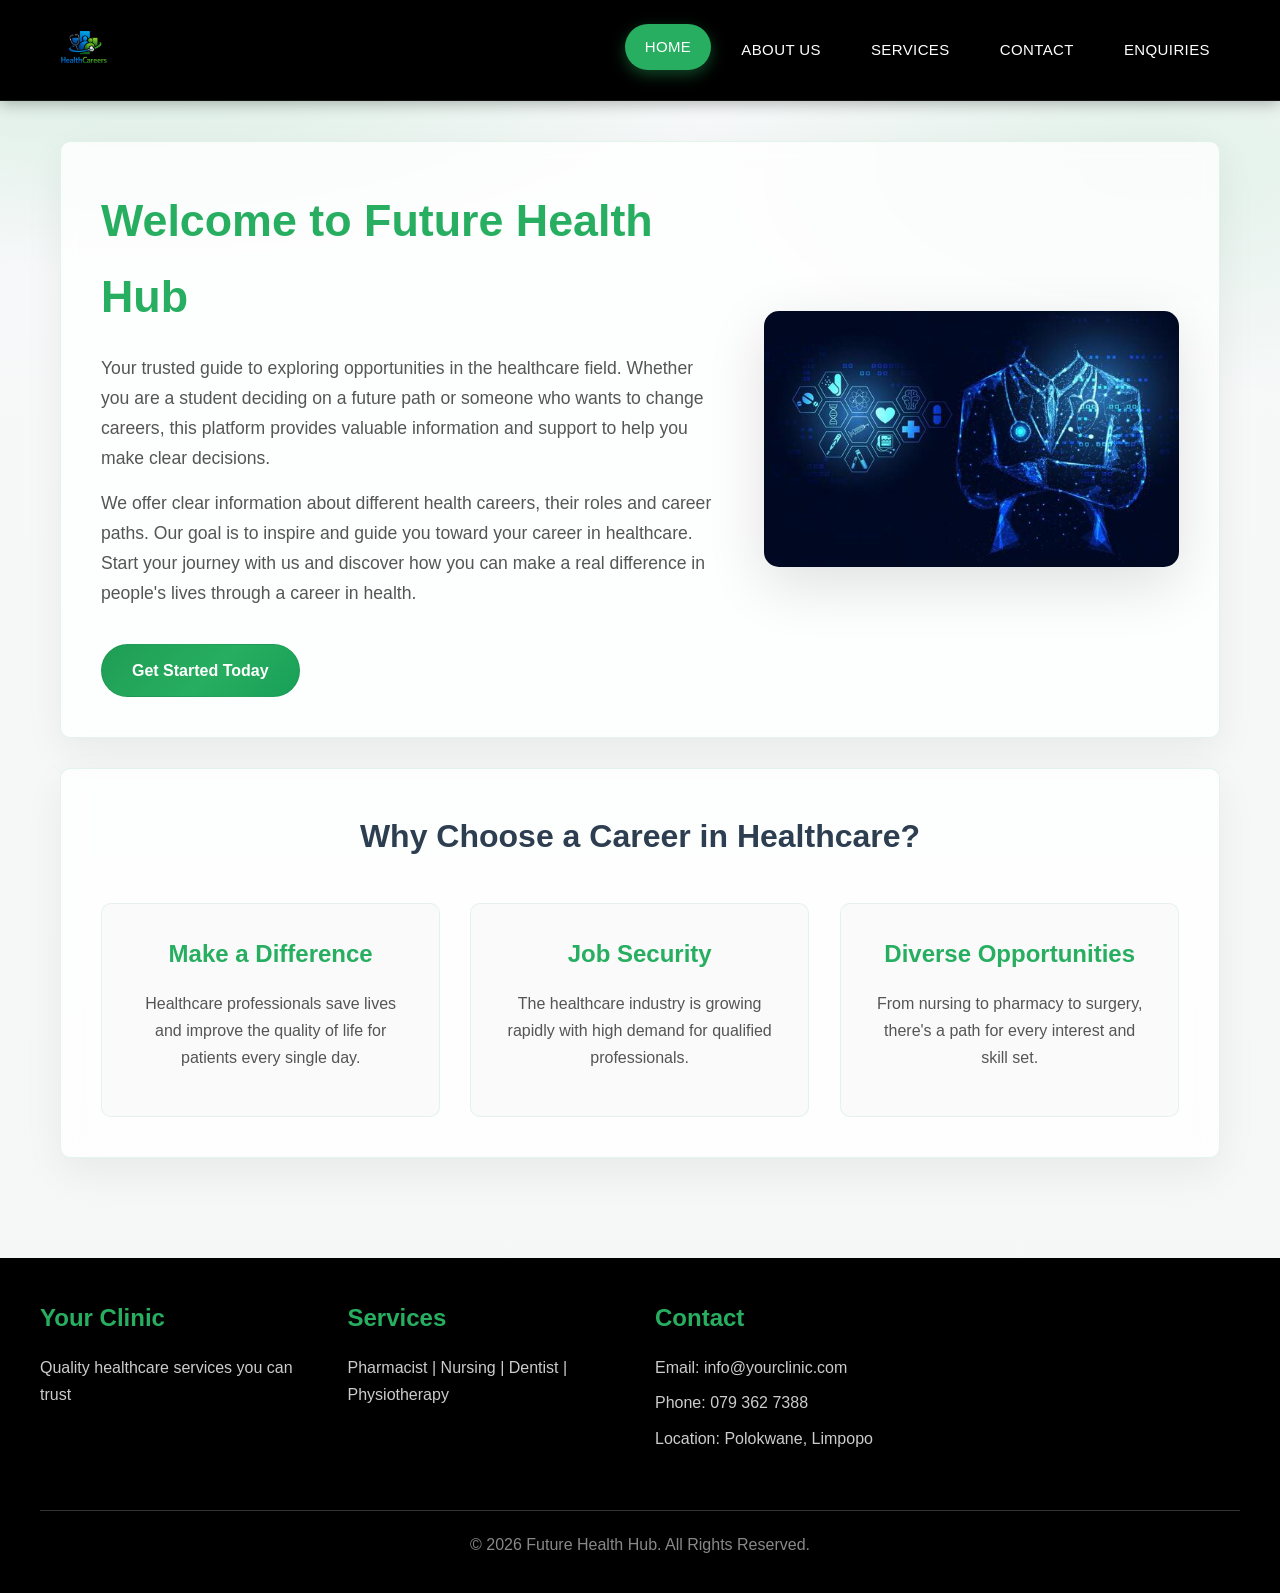
<file: index.html>
<!DOCTYPE html>
<html lang="en">

<head>
    <meta charset="UTF-8">
    <meta name="viewport" content="width=device-width, initial-scale=1.0, viewport-fit=cover">
    <meta name="description"
        content="Future Health Hub - Your trusted guide to healthcare careers in South Africa. Explore nursing, pharmacy, surgery, dentistry and physiotherapy career paths.">
    <meta name="keywords"
        content="healthcare careers, nursing, pharmacy, surgery, dentist, physiotherapy, career guidance, South Africa">
    <meta name="author" content="Future Health Hub">
    <title>Future Health Hub | Home - Your Gateway to Healthcare Careers</title>
    <link rel="stylesheet" href="./css/style.css">
</head>

<body>
    <header>
        <div class="logo-wrap">
            <img src="assets/images/logo health website.png" alt="Future Health Hub Logo">
        </div>
        <nav>
            <a href="index.html" class="active">HOME</a>
            <a href="pages/about.html">ABOUT US</a>
            <a href="pages/services.html">SERVICES</a>
            <a href="pages/contact.html">CONTACT</a>
            <a href="pages/enquiries.html">ENQUIRIES</a>
        </nav>
    </header>

    <main>
        <section class="hero">
            <div class="hero-text">
                <h1>Welcome to Future Health Hub</h1>
                <p>Your trusted guide to exploring opportunities in the healthcare field. Whether you are a student
                    deciding on a future path or someone who wants to change careers, this platform provides valuable
                    information and support to help you make clear decisions.</p>
                <p>We offer clear information about different health careers, their roles and career paths. Our goal is
                    to inspire and guide you toward your career in healthcare. Start your journey with us and discover
                    how you can make a real difference in people's lives through a career in health.</p>
                <a href="pages/enquiries.html" class="cta-button">Get Started Today</a>
            </div>
            <div class="hero-img">
                <img src="assets/images/COVER IMAGE HEALTHCARE.jpg" alt="Healthcare professionals working together">
            </div>
        </section>

        <section class="highlights">
            <h2>Why Choose a Career in Healthcare?</h2>
            <div class="highlights-grid">
                <div class="highlight-card">
                    <h3>Make a Difference</h3>
                    <p>Healthcare professionals save lives and improve the quality of life for patients every single
                        day.</p>
                </div>
                <div class="highlight-card">
                    <h3>Job Security</h3>
                    <p>The healthcare industry is growing rapidly with high demand for qualified professionals.</p>
                </div>
                <div class="highlight-card">
                    <h3>Diverse Opportunities</h3>
                    <p>From nursing to pharmacy to surgery, there's a path for every interest and skill set.</p>
                </div>
            </div>
        </section>
    </main>

    <footer>
        <div class="footer-content">
            <div class="footer-section">
                <h3>Your Clinic</h3>
                <p>Quality healthcare services you can trust</p>
            </div>
            <div class="footer-section">
                <h3>Services</h3>
                <p>Pharmacist | Nursing | Dentist | Physiotherapy</p>
            </div>
            <div class="footer-section">
                <h3>Contact</h3>
                <p>Email: info@yourclinic.com</p>
                <p>Phone: 079 362 7388</p>
                <p>Location: Polokwane, Limpopo</p>
            </div>
            <div class="footer-bottom">
                <p>&copy; 2026 Future Health Hub. All Rights Reserved.</p>
            </div>
        </div>
    </footer>
</body>

</html>
</file>
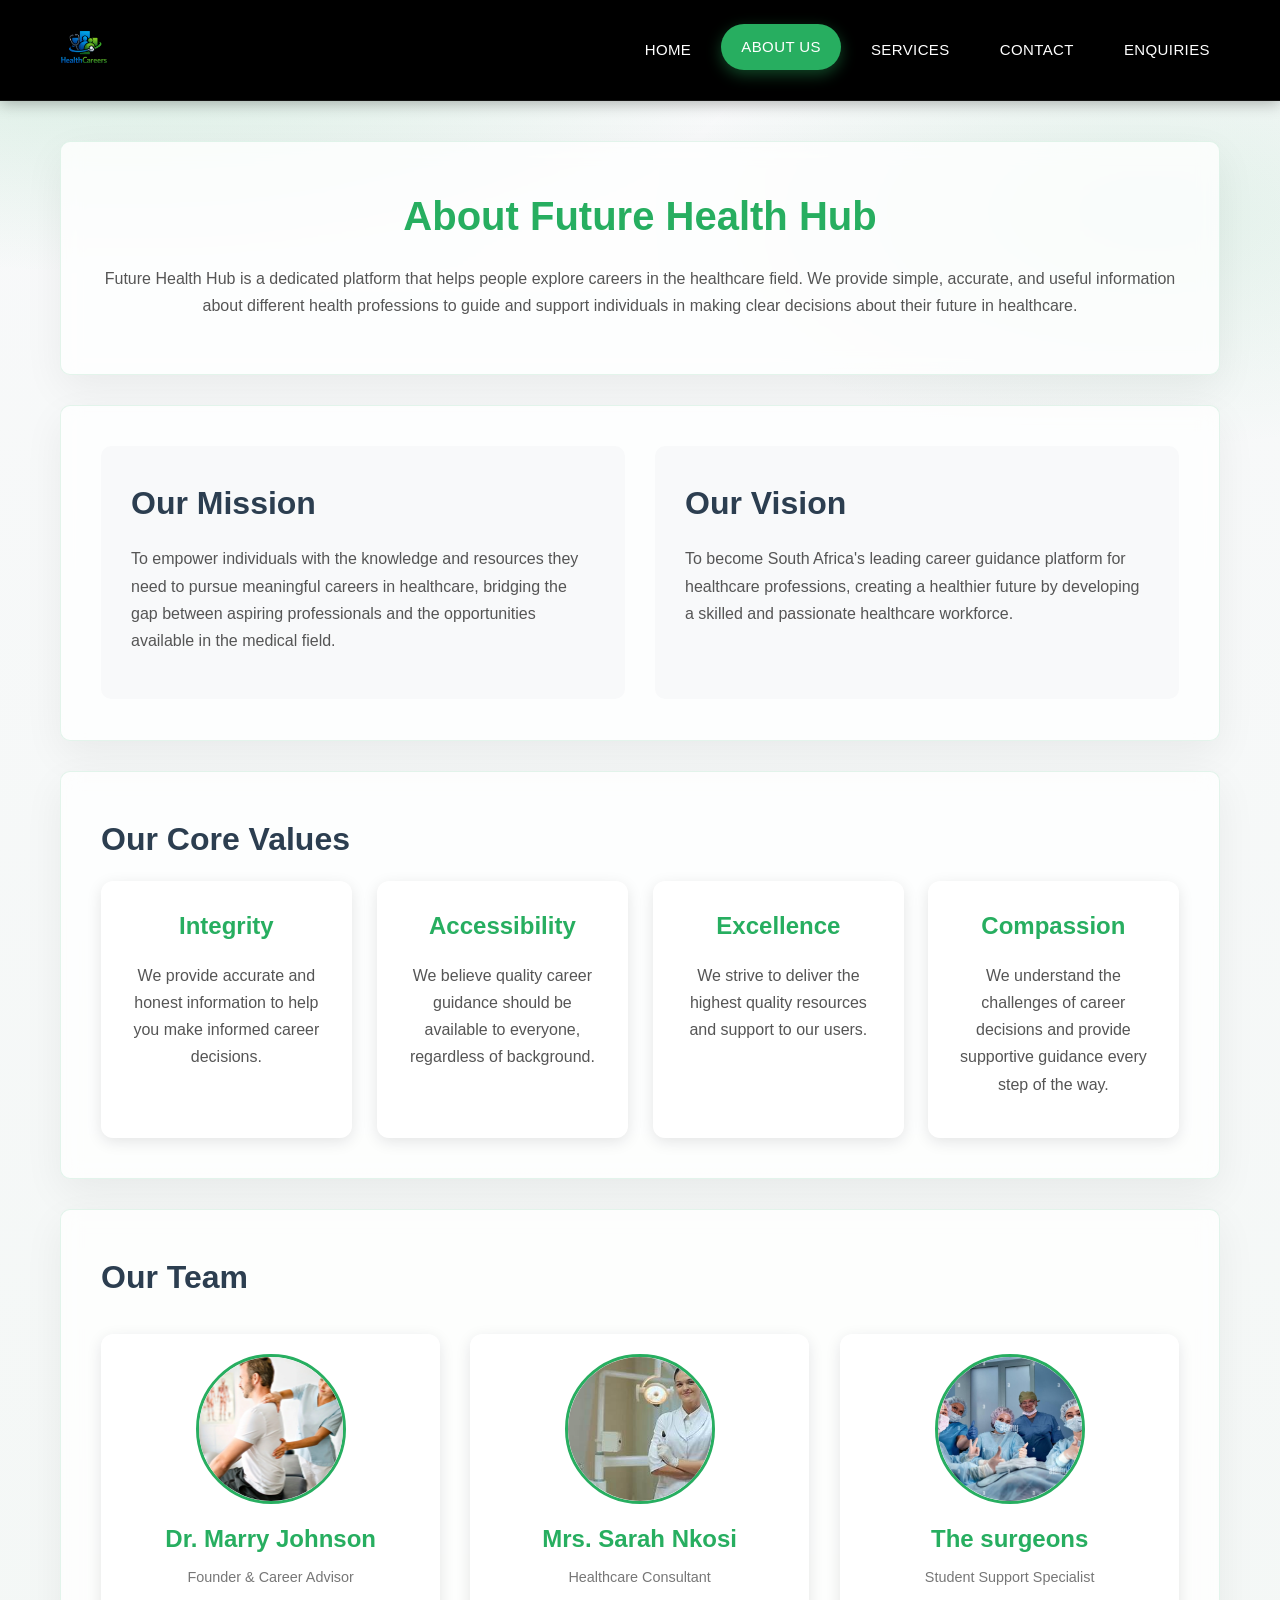
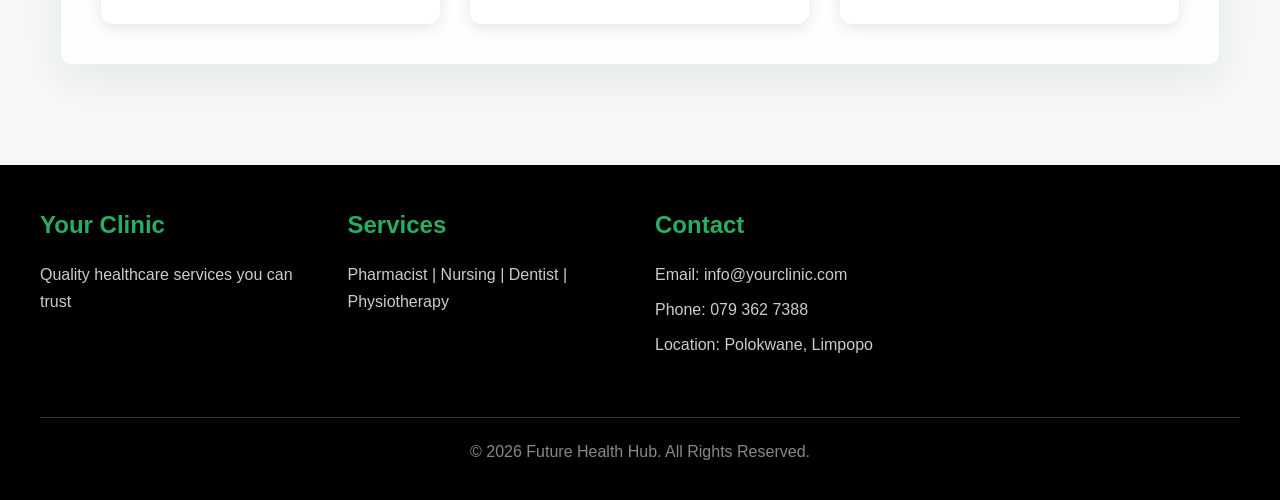
<file: pages/about.html>
<!DOCTYPE html>
<html lang="en">

<head>
    <meta charset="UTF-8">
    <meta name="viewport" content="width=device-width, initial-scale=1.0, viewport-fit=cover">
    <meta name="description"
        content="Learn about Future Health Hub - Our mission to guide South Africans toward rewarding healthcare careers">
    <meta name="keywords" content="about us, healthcare careers, mission, vision, South Africa">
    <meta name="author" content="Future Health Hub">
    <title>Future Health Hub | About Us - Our Mission & Vision</title>
    <link rel="stylesheet" href="../css/style.css">
</head>

<body>
    <header>
        <div class="logo-wrap">
            <img src="../assets/images/logo health website.png" alt="Future Health Hub Logo">
        </div>
        <nav>
            <a href="../index.html">HOME</a>
            <a href="about.html" class="active">ABOUT US</a>
            <a href="services.html">SERVICES</a>
            <a href="contact.html">CONTACT</a>
            <a href="enquiries.html">ENQUIRIES</a>
        </nav>
    </header>

    <main>
        <section class="about-hero">
            <h1>About Future Health Hub</h1>
            <p>Future Health Hub is a dedicated platform that helps people explore careers in the healthcare field. We
                provide simple, accurate, and useful information about different health professions to guide and support
                individuals in making clear decisions about their future in healthcare.</p>
        </section>

        <section class="mission-vision">
            <div class="mission">
                <h2>Our Mission</h2>
                <p>To empower individuals with the knowledge and resources they need to pursue meaningful careers in
                    healthcare, bridging the gap between aspiring professionals and the opportunities available in the
                    medical field.</p>
            </div>
            <div class="vision">
                <h2>Our Vision</h2>
                <p>To become South Africa's leading career guidance platform for healthcare professions, creating a
                    healthier future by developing a skilled and passionate healthcare workforce.</p>
            </div>
        </section>

        <section class="values">
            <h2>Our Core Values</h2>
            <div class="values-grid">
                <div class="value-card">
                    <h3>Integrity</h3>
                    <p>We provide accurate and honest information to help you make informed career decisions.</p>
                </div>
                <div class="value-card">
                    <h3>Accessibility</h3>
                    <p>We believe quality career guidance should be available to everyone, regardless of background.</p>
                </div>
                <div class="value-card">
                    <h3>Excellence</h3>
                    <p>We strive to deliver the highest quality resources and support to our users.</p>
                </div>
                <div class="value-card">
                    <h3>Compassion</h3>
                    <p>We understand the challenges of career decisions and provide supportive guidance every step of
                        the way.</p>
                </div>
            </div>
        </section>

        <section>
            <h2>Our Team</h2>
            <div class="team-grid">
                <div class="team-card">
                    <img src="../assets/images/physiotheraphy picture.jpeg" alt="Dr. Marry Johnson"
                        onerror="this.src='https://via.placeholder.com/150x150?text=Team+Member'">
                    <h3>Dr. Marry Johnson</h3>
                    <p>Founder & Career Advisor</p>
                </div>
                <div class="team-card">
                    <img src="../assets/images/Dentist.jpg" alt="Mr. Sarah Nkosi"
                        onerror="this.src='https://via.placeholder.com/150x150?text=Team+Member'">
                    <h3>Mrs. Sarah Nkosi</h3>
                    <p>Healthcare Consultant</p>
                </div>
                <div class="team-card">
                    <img src="../assets/images/Surgeon pictures.jpeg" alt="The surgeons"
                        onerror="this.src='https://via.placeholder.com/150x150?text=Team+Member'">
                    <h3>The surgeons</h3>
                    <p>Student Support Specialist</p>
                </div>
            </div>
        </section>


    </main>

    <footer>
        <div class="footer-content">
            <div class="footer-section">
                <h3>Your Clinic</h3>
                <p>Quality healthcare services you can trust</p>
            </div>
            <div class="footer-section">
                <h3>Services</h3>
                <p>Pharmacist | Nursing | Dentist | Physiotherapy</p>
            </div>
            <div class="footer-section">
                <h3>Contact</h3>
                <p>Email: info@yourclinic.com</p>
                <p>Phone: 079 362 7388</p>
                <p>Location: Polokwane, Limpopo</p>
            </div>
            <div class="footer-bottom">
                <p>&copy; 2026 Future Health Hub. All Rights Reserved.</p>
            </div>
        </div>
    </footer>
    <script src="../js/script.js"></script>
</body>

</html>
</file>
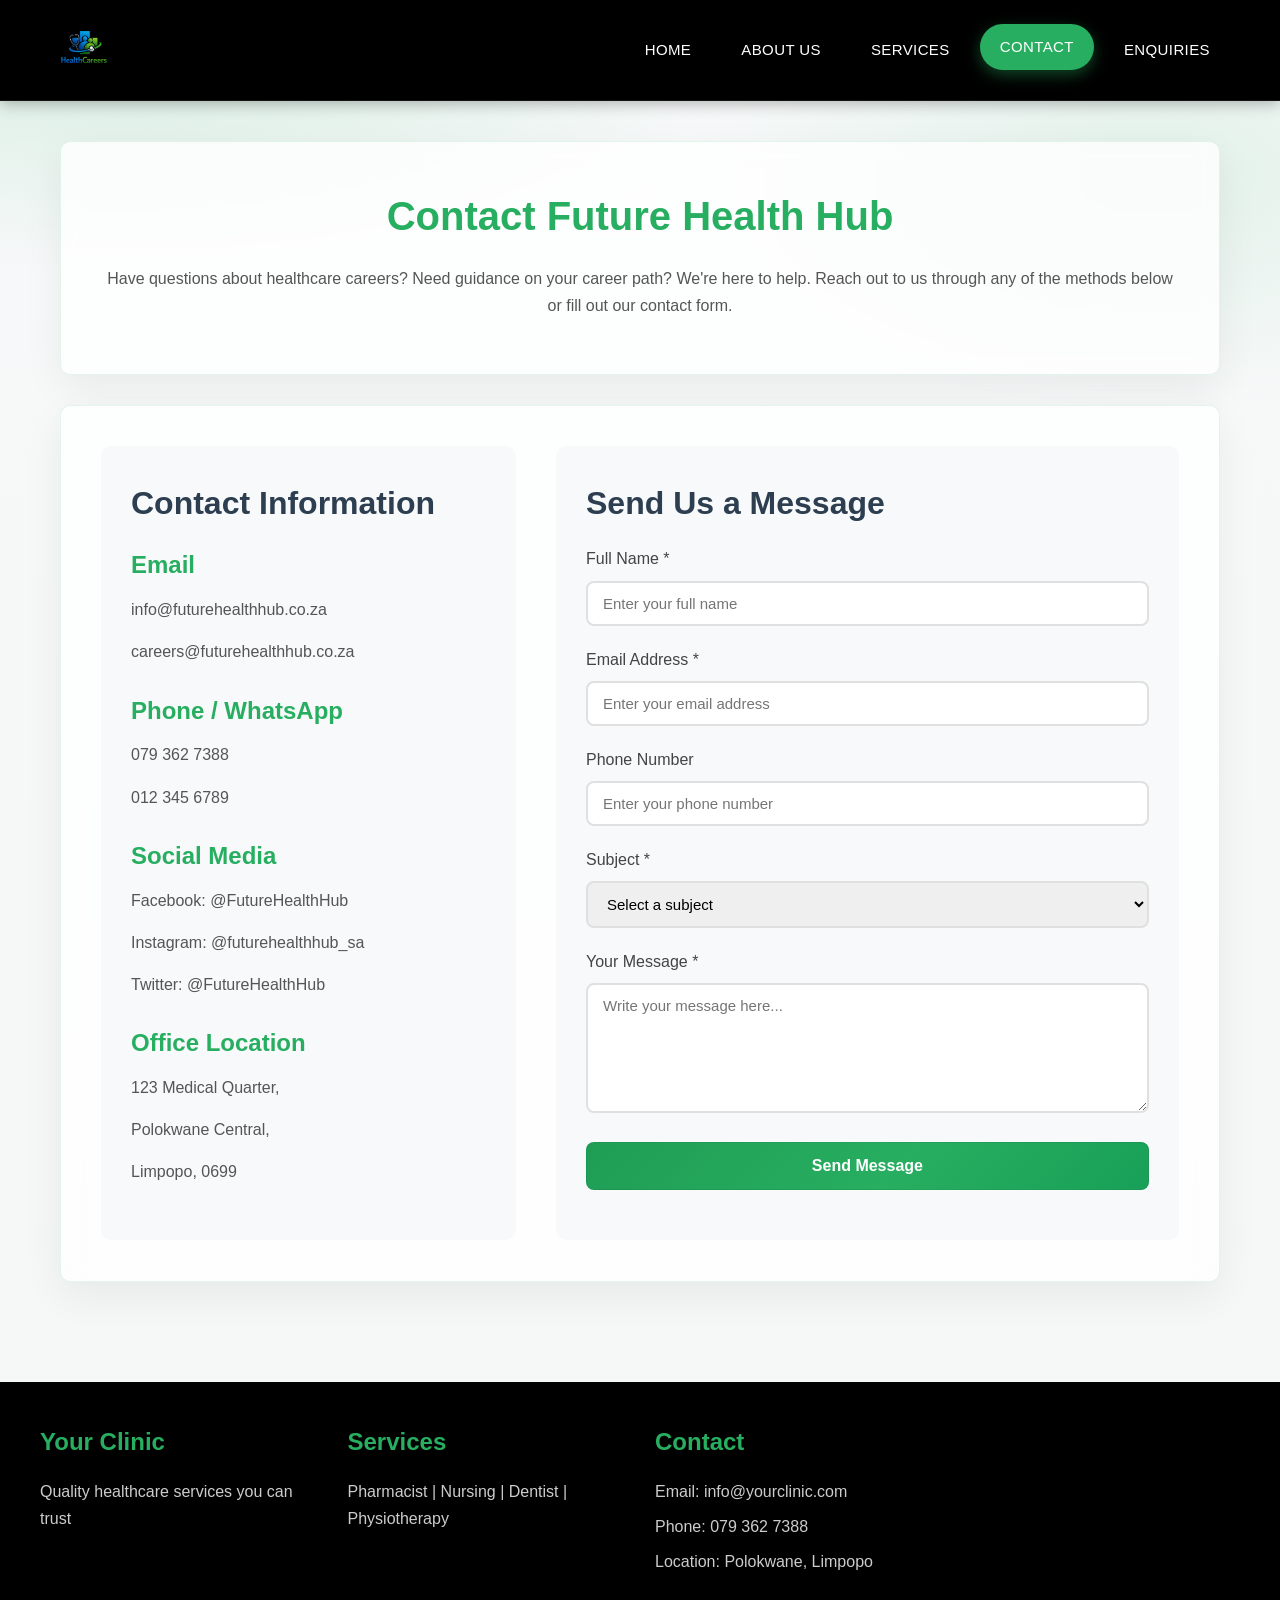
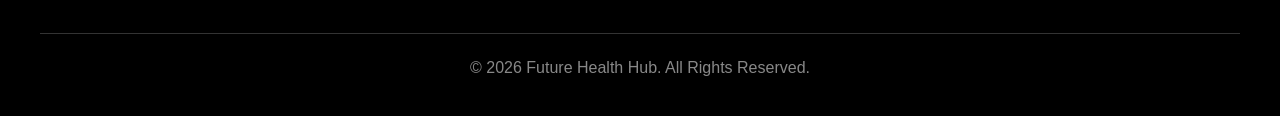
<file: pages/contact.html>
<!DOCTYPE html>
<html lang="en">

<head>
    <meta charset="UTF-8">
    <meta name="viewport" content="width=device-width, initial-scale=1.0, viewport-fit=cover">
    <meta name="description"
        content="Contact Future Health Hub - Get in touch with our career advisors for healthcare career guidance and support">
    <meta name="keywords" content="healthcare careers, contact, career guidance, South Africa, medical careers">
    <meta name="author" content="Future Health Hub">
    <title>Future Health Hub | Contact Us - Get in Touch</title>
    <link rel="stylesheet" href="../css/style.css">
</head>

<body>
    <header>
        <div class="logo-wrap">
            <img src="../assets/images/logo health website.png" alt="Future Health Hub Logo">
        </div>
        <nav>
            <a href="../index.html">HOME</a>
            <a href="about.html">ABOUT US</a>
            <a href="services.html">SERVICES</a>
            <a href="contact.html" class="active">CONTACT</a>
            <a href="enquiries.html">ENQUIRIES</a>
        </nav>
    </header>

    <main>
        <section class="contact-intro">
            <h1>Contact Future Health Hub</h1>
            <p>Have questions about healthcare careers? Need guidance on your career path? We're here to help. Reach out
                to us through any of the methods below or fill out our contact form.</p>
        </section>

        <section class="contact-info-section">
            <div class="contact-details">
                <h2>Contact Information</h2>
                <div class="contact-method">
                    <h3>Email</h3>
                    <p>info@futurehealthhub.co.za</p>
                    <p>careers@futurehealthhub.co.za</p>
                </div>
                <div class="contact-method">
                    <h3>Phone / WhatsApp</h3>
                    <p>079 362 7388</p>
                    <p>012 345 6789</p>
                </div>
                <div class="contact-method">
                    <h3>Social Media</h3>
                    <p>Facebook: @FutureHealthHub</p>
                    <p>Instagram: @futurehealthhub_sa</p>
                    <p>Twitter: @FutureHealthHub</p>
                </div>
                <div class="contact-method">
                    <h3>Office Location</h3>
                    <p>123 Medical Quarter,</p>
                    <p>Polokwane Central,</p>
                    <p>Limpopo, 0699</p>
                </div>
            </div>

            <div class="contact-form-container">
                <h2>Send Us a Message</h2>
                <form action="#" method="post" id="contactForm">
                    <div class="form-group">
                        <label for="fullname">Full Name *</label>
                        <input type="text" id="fullname" name="fullname" placeholder="Enter your full name" required>
                    </div>

                    <div class="form-group">
                        <label for="email">Email Address *</label>
                        <input type="email" id="email" name="email" placeholder="Enter your email address" required>
                    </div>

                    <div class="form-group">
                        <label for="phone">Phone Number</label>
                        <input type="tel" id="phone" name="phone" placeholder="Enter your phone number">
                    </div>

                    <div class="form-group">
                        <label for="subject">Subject *</label>
                        <select id="subject" name="subject" required>
                            <option value="">Select a subject</option>
                            <option value="career-guidance">Career Guidance</option>
                            <option value="course-information">Course Information</option>
                            <option value="partnership">Partnership Opportunity</option>
                            <option value="feedback">Feedback</option>
                            <option value="other">Other</option>
                        </select>
                    </div>

                    <div class="form-group">
                        <label for="message">Your Message *</label>
                        <textarea id="message" name="message" rows="6" placeholder="Write your message here..."
                            required></textarea>
                    </div>

                    <div class="form-group">
                        <button type="submit" class="submit-btn">Send Message</button>
                    </div>
                </form>
            </div>
        </section>
    </main>

    <footer>
        <div class="footer-content">
            <div class="footer-section">
                <h3>Your Clinic</h3>
                <p>Quality healthcare services you can trust</p>
            </div>
            <div class="footer-section">
                <h3>Services</h3>
                <p>Pharmacist | Nursing | Dentist | Physiotherapy</p>
            </div>
            <div class="footer-section">
                <h3>Contact</h3>
                <p>Email: info@yourclinic.com</p>
                <p>Phone: 079 362 7388</p>
                <p>Location: Polokwane, Limpopo</p>
            </div>
            <div class="footer-bottom">
                <p>&copy; 2026 Future Health Hub. All Rights Reserved.</p>
            </div>
        </div>
    </footer>
    <script src="../js/script.js"></script>
</body>

</html>
</file>
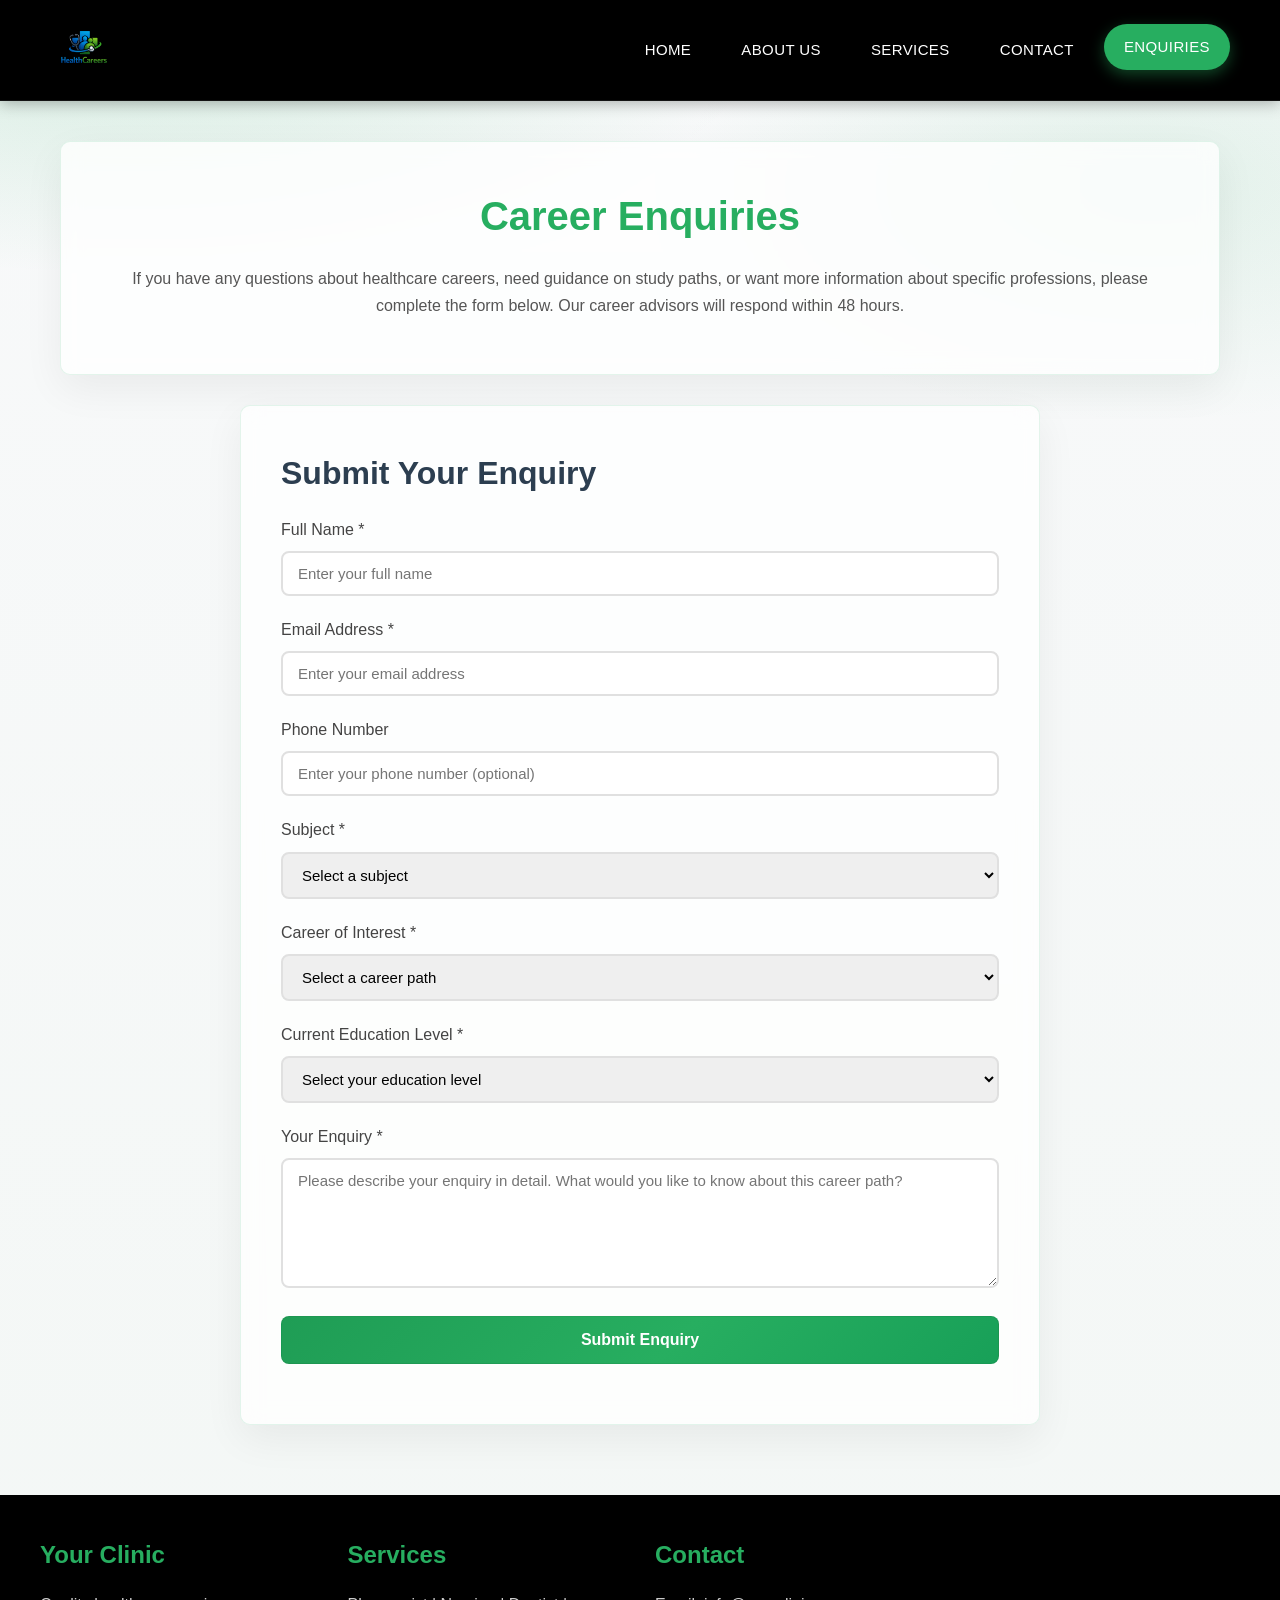
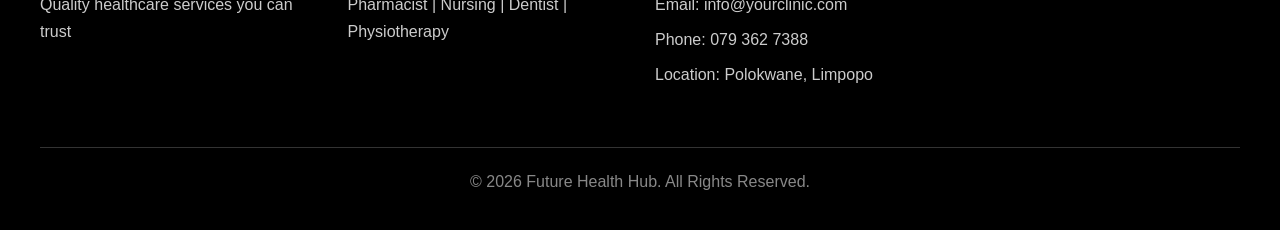
<file: pages/enquiries.html>
<!DOCTYPE html>
<html lang="en">

<head>
    <meta charset="UTF-8">
    <meta name="viewport" content="width=device-width, initial-scale=1.0, viewport-fit=cover">
    <meta name="description"
        content="Submit your career enquiry to Future Health Hub - Get personalized guidance for your healthcare career journey">
    <meta name="keywords" content="career enquiry, healthcare careers, study advice, nursing, pharmacy, surgery">
    <meta name="author" content="Future Health Hub">
    <title>Future Health Hub | Enquiries - Get More Information</title>
    <link rel="stylesheet" href="../css/style.css">
</head>

<body>
    <header>
        <div class="logo-wrap">
            <img src="../assets/images/logo health website.png" alt="Future Health Hub Logo">
        </div>
        <nav>
            <a href="../index.html">HOME</a>
            <a href="about.html">ABOUT US</a>
            <a href="services.html">SERVICES</a>
            <a href="contact.html">CONTACT</a>
            <a href="enquiries.html" class="active">ENQUIRIES</a>
        </nav>
    </header>

    <main>
        <section class="enquiries-intro">
            <h1>Career Enquiries</h1>
            <p>If you have any questions about healthcare careers, need guidance on study paths, or want more
                information about specific professions, please complete the form below. Our career advisors will respond
                within 48 hours.</p>
        </section>

        <section class="enquiries-form-section">
            <h2>Submit Your Enquiry</h2>
            <form action="#" method="post" id="enquiryForm">
                <div class="form-group">
                    <label for="fullname">Full Name *</label>
                    <input type="text" id="fullname" name="fullname" placeholder="Enter your full name" required>
                </div>

                <div class="form-group">
                    <label for="email">Email Address *</label>
                    <input type="email" id="email" name="email" placeholder="Enter your email address" required>
                </div>

                <div class="form-group">
                    <label for="phone">Phone Number</label>
                    <input type="tel" id="phone" name="phone" placeholder="Enter your phone number (optional)">
                </div>

                <div class="form-group">
                    <label for="subject">Subject *</label>
                    <select id="subject" name="subject" required>
                        <option value="">Select a subject</option>
                        <option value="career-guidance">Career Guidance</option>
                        <option value="course-information">Course Information</option>
                        <option value="study-path">Study Path Advice</option>
                        <option value="scholarship">Scholarship Information</option>
                        <option value="other">Other</option>
                    </select>
                </div>

                <div class="form-group">
                    <label for="career-interest">Career of Interest *</label>
                    <select id="career-interest" name="career-interest" required>
                        <option value="">Select a career path</option>
                        <option value="nursing">Nursing</option>
                        <option value="pharmacy">Pharmacy</option>
                        <option value="surgery">Surgery / Medicine</option>
                        <option value="dentistry">Dentistry</option>
                        <option value="physiotherapy">Physiotherapy</option>
                        <option value="other">Other Healthcare Career</option>
                    </select>
                </div>

                <div class="form-group">
                    <label for="education-level">Current Education Level *</label>
                    <select id="education-level" name="education-level" required>
                        <option value="">Select your education level</option>
                        <option value="grade10-11">Grade 10-11</option>
                        <option value="grade12">Grade 12 / Matric</option>
                        <option value="certificate">Certificate / Diploma</option>
                        <option value="degree">Bachelor's Degree</option>
                        <option value="postgraduate">Postgraduate</option>
                    </select>
                </div>

                <div class="form-group">
                    <label for="message">Your Enquiry *</label>
                    <textarea id="message" name="message" rows="6"
                        placeholder="Please describe your enquiry in detail. What would you like to know about this career path?"
                        required></textarea>
                </div>

                <div class="form-group">
                    <button type="submit" class="submit-btn">Submit Enquiry</button>
                </div>


            </form>
        </section>
    </main>

    <footer>
        <div class="footer-content">
            <div class="footer-section">
                <h3>Your Clinic</h3>
                <p>Quality healthcare services you can trust</p>
            </div>
            <div class="footer-section">
                <h3>Services</h3>
                <p>Pharmacist | Nursing | Dentist | Physiotherapy</p>
            </div>
            <div class="footer-section">
                <h3>Contact</h3>
                <p>Email: info@yourclinic.com</p>
                <p>Phone: 079 362 7388</p>
                <p>Location: Polokwane, Limpopo</p>
            </div>
            <div class="footer-bottom">
                <p>&copy; 2026 Future Health Hub. All Rights Reserved.</p>
            </div>
        </div>
    </footer>
    <script src="../js/script.js"></script>
</body>

</html>
</file>
<file: css/style.css>
* {
    margin: 0;
    padding: 0;
    box-sizing: border-box;
}

body {
    font-family: 'Segoe UI', Tahoma, Geneva, Verdana, sans-serif;
    line-height: 1.7;
    color: #333;
    background-color: #f8f9fa;
}

h1,
h2,
h3 {
    font-weight: 600;
    margin-bottom: 15px;
    color: #2c3e50;
}

h1 {
    font-size: 2.5rem;
    color: #27ae60;
}

h2 {
    font-size: 2rem;
}

h3 {
    font-size: 1.5rem;
}

p {
    margin-bottom: 15px;
    color: #555;
}

img {
    max-width: 100%;
    height: auto;
    border-radius: 14px;
    display: block;
}


a {
    text-decoration: none;
}

ul {
    list-style: none;
    margin: 15px 0;
}

ul li {
    margin: 8px 0;
    padding-left: 20px;
    position: relative;
}

ul li::before {
    content: "✓";
    color: #27ae60;
    position: absolute;
    left: 0;
    font-weight: bold;
}

/* HEADER & NAVIGATION - BLACK */
header {
    background: #000000;
    padding: 15px 50px;
    display: flex;
    justify-content: space-between;
    align-items: center;
    box-shadow: 0 2px 15px rgba(0, 0, 0, 0.3);
    position: sticky;
    top: 0;
    z-index: 100;
    flex-wrap: wrap;
}

.logo-wrap img {
    height: 70px;
    width: auto;
}

nav {
    display: flex;
    gap: 10px;
    flex-wrap: wrap;
}

nav a {
    color: #ffffff;
    font-weight: 500;
    padding: 10px 20px;
    border-radius: 25px;
    transition: all 0.3s ease;
    font-size: 15px;
}

nav a:hover,
nav a.active {
    background: #27ae60;
    color: #fff;
    transform: translateY(-3px);
    box-shadow: 0 5px 15px rgba(39, 174, 96, 0.4);
}

/* MAIN CONTENT */
main {
    padding: 40px 20px;
    max-width: 1200px;
    margin: 0 auto;
}

main section {
    background: #fff;
    padding: 40px;
    border-radius: 10px;
    box-shadow: 0 4px 20px rgba(0, 0, 0, 0.08);
    margin-bottom: 30px;
}

/* BUTTONS */
.cta-button {
    display: inline-block;
    background: #27ae60;
    color: #fff;
    padding: 12px 30px;
    border-radius: 30px;
    font-weight: 600;
    margin-top: 20px;
    transition: all 0.3s ease;
}

.cta-button:hover {
    background: #219150;
    transform: translateY(-2px);
    box-shadow: 0 5px 15px rgba(39, 174, 96, 0.3);
}

/* HOME PAGE HERO */
.hero {
    display: grid;
    grid-template-columns: 1.2fr 0.8fr;
    gap: 40px;
    align-items: center;
}

.hero-text h1 {
    font-size: 2.8rem;
    margin-bottom: 20px;
}

.hero-text p {
    font-size: 1.1rem;
}

.hero-img img {
    width: 100%;
    border-radius: 15px;
}

/* HIGHLIGHTS SECTION */
.highlights h2 {
    text-align: center;
    margin-bottom: 40px;
}

.highlights-grid {
    display: grid;
    grid-template-columns: repeat(auto-fit, minmax(280px, 1fr));
    gap: 30px;
}

.highlight-card {
    background: #f8f9fa;
    padding: 30px;
    border-radius: 10px;
    text-align: center;
    transition: transform 0.3s ease;
}

.highlight-card:hover {
    transform: translateY(-5px);
}

.highlight-card h3 {
    color: #27ae60;
}

/* SERVICES PAGE - NEAT CARDS */
.services-intro {
    text-align: center;
}

.services-intro h1 {
    margin-bottom: 20px;
}

.career-card {
    background: #fff;
    margin-bottom: 40px;
    padding: 30px;
    border-radius: 15px;
    box-shadow: 0 5px 25px rgba(0, 0, 0, 0.1);
    transition: transform 0.3s ease, box-shadow 0.3s ease;
}

.career-card:hover {
    transform: translateY(-5px);
    box-shadow: 0 10px 35px rgba(0, 0, 0, 0.15);
}

.career-card h2 {
    color: #27ae60;
    border-bottom: 2px solid #27ae60;
    padding-bottom: 10px;
    margin-bottom: 20px;
}

.career-card h3 {
    margin-top: 20px;
    color: #2c3e50;
}

.career-card img {
    margin-top: 25px;
    width: 100%;
    max-height: 400px;
    object-fit: cover;
    border-radius: 12px;
}

/* ABOUT PAGE - PICTURE CARDS */
.about-hero {
    text-align: center;
}

.mission-vision {
    display: grid;
    grid-template-columns: 1fr 1fr;
    gap: 30px;
}

.mission,
.vision {
    background: #f8f9fa;
    padding: 30px;
    border-radius: 10px;
}

.values-grid {
    display: grid;
    grid-template-columns: repeat(auto-fit, minmax(250px, 1fr));
    gap: 25px;
}

.value-card {
    background: #fff;
    padding: 25px;
    border-radius: 12px;
    text-align: center;
    box-shadow: 0 4px 15px rgba(0, 0, 0, 0.1);
    transition: transform 0.3s ease;
}

.value-card:hover {
    transform: translateY(-5px);
}

.value-card h3 {
    color: #27ae60;
}

.about-image-card {
    background: #f8f9fa;
    padding: 30px;
    border-radius: 15px;
    text-align: center;
    margin-top: 20px;
}

.about-image-card img {
    max-width: 100%;
    border-radius: 12px;
    margin: 0 auto;
}

.image-caption {
    margin-top: 15px;
    font-style: italic;
    color: #777;
}

/* TEAM SECTION */
.team-grid {
    display: grid;
    grid-template-columns: repeat(auto-fit, minmax(200px, 1fr));
    gap: 30px;
    margin-top: 30px;
}

.team-card {
    text-align: center;
    background: #fff;
    padding: 20px;
    border-radius: 12px;
    box-shadow: 0 4px 15px rgba(0, 0, 0, 0.1);
    transition: transform 0.3s ease;
}

.team-card:hover {
    transform: translateY(-5px);
}

.team-card img {
    width: 150px;
    height: 150px;
    border-radius: 50%;
    object-fit: cover;
    margin: 0 auto 15px;
    border: 3px solid #27ae60;
}

.team-card h3 {
    color: #27ae60;
    margin-bottom: 5px;
}

.team-card p {
    color: #777;
    font-size: 0.9rem;
}

/* CONTACT PAGE */
.contact-intro {
    text-align: center;
}

.contact-info-section {
    display: grid;
    grid-template-columns: 1fr 1.5fr;
    gap: 40px;
}

.contact-details {
    background: #f8f9fa;
    padding: 30px;
    border-radius: 10px;
}

.contact-method {
    margin-bottom: 25px;
}

.contact-method h3 {
    color: #27ae60;
    margin-bottom: 10px;
}

.contact-form-container {
    background: #f8f9fa;
    padding: 30px;
    border-radius: 10px;
}

/* FORMS */
.form-group {
    margin-bottom: 20px;
}

.form-group label {
    display: block;
    margin-bottom: 8px;
    font-weight: 500;
    color: #444;
}

.form-group input,
.form-group select,
.form-group textarea {
    width: 100%;
    padding: 12px 15px;
    border: 2px solid #e0e0e0;
    border-radius: 8px;
    font-size: 15px;
    transition: border-color 0.3s ease;
    font-family: inherit;
}

.form-group input:focus,
.form-group select:focus,
.form-group textarea:focus {
    outline: none;
    border-color: #27ae60;
}

.form-group textarea {
    resize: vertical;
}

/* Professional inline form messages */
.form-message {
    margin-bottom: 1rem;
    padding: 0.75rem 1rem;
    border-radius: 10px;
    display: none;
    font-weight: 600;
    background: #e8f5e9;
    color: #1f4d1f;
}

.submit-btn {

    display: block;
    width: 100%;
    padding: 14px;
    background: #27ae60;
    color: #fff;
    border: none;
    border-radius: 8px;
    font-size: 16px;
    font-weight: 600;
    cursor: pointer;
    transition: background 0.3s ease, transform 0.2s ease, box-shadow 0.2s ease;
}

.submit-btn:hover {
    background: #219150;
}

/* Ensure gradient override from the polish section wins cleanly */
.submit-btn {
    background: linear-gradient(135deg, #1f9d55 0%, #27ae60 55%, #18a058 100%);
    border: 1px solid rgba(0, 0, 0, 0.06);
}


/* ENQUIRIES PAGE */
.enquiries-intro {
    text-align: center;
}

.enquiries-form-section {
    max-width: 800px;
    margin: 0 auto;
}

/* FOOTER - BLACK */
footer {
    background: #000000;
    color: #ffffff;
    padding: 40px 20px 20px;
    margin-top: 30px;
}

.footer-content {
    max-width: 1200px;
    margin: 0 auto;
    display: grid;
    grid-template-columns: repeat(auto-fit, minmax(250px, 1fr));
    gap: 30px;
}

.footer-section h3 {
    color: #27ae60;
    margin-bottom: 15px;
}

.footer-section p {
    color: #cccccc;
    margin: 8px 0;
}

.footer-bottom {
    grid-column: 1 / -1;
    text-align: center;
    padding-top: 20px;
    margin-top: 20px;
    border-top: 1px solid #333333;
}

.footer-bottom p {
    color: #888888;
}

/* ============================================ */
/* ============================================ */
/* Visual polish additions (glass + motion) */
/* ============================================ */

/* Modern background */
body {
    background:
        radial-gradient(1200px 500px at 10% 0%, rgba(39, 174, 96, 0.18), transparent 55%),
        radial-gradient(800px 400px at 90% 10%, rgba(39, 174, 96, 0.10), transparent 60%),
        linear-gradient(180deg, #f8f9fa 0%, #f3f7f5 100%);
}

/* Smooth page feel */
* {
    scroll-behavior: smooth;
}

/* Section reveal hooks used by existing JS */
.hidden-section {
    opacity: 0;
    transform: translateY(18px);
    filter: blur(2px);
    transition: opacity 0.6s ease, transform 0.6s ease, filter 0.6s ease;
}

.visible {
    opacity: 1;
    transform: translateY(0);
    filter: blur(0);
}

/* Upgrade panel/cards */
main section {
    background: rgba(255, 255, 255, 0.78);
    backdrop-filter: blur(10px);
    -webkit-backdrop-filter: blur(10px);
    border: 1px solid rgba(39, 174, 96, 0.12);
    box-shadow: 0 14px 40px rgba(0, 0, 0, 0.06);
}

header {
    border-bottom: 1px solid rgba(255, 255, 255, 0.08);
}

/* Buttons */
.cta-button,
.submit-btn,
.toggle-summary-btn {
    background: linear-gradient(135deg, #1f9d55 0%, #27ae60 55%, #18a058 100%);
    border: 1px solid rgba(0, 0, 0, 0.06);
}

.cta-button:hover,
.submit-btn:hover,
.toggle-summary-btn:hover {
    transform: translateY(-2px);
    box-shadow: 0 10px 30px rgba(39, 174, 96, 0.28);
}

.cta-button:focus-visible,
.submit-btn:focus-visible,
nav a:focus-visible {
    outline: 3px solid rgba(39, 174, 96, 0.35);
    outline-offset: 2px;
}

/* Navbar: stronger hover */
nav a {
    letter-spacing: 0.4px;
}

/* Hero image: subtle lift */
.hero-img img {
    box-shadow: 0 18px 60px rgba(0, 0, 0, 0.12);
}

.hero {
    position: relative;
}

/* Cards & list items */
.highlight-card,
.career-card,
.value-card,
.mission,
.vision,
.contact-details,
.contact-form-container,
.team-card {
    will-change: transform;
}

.highlight-card {
    background: rgba(248, 249, 250, 0.75);
    border: 1px solid rgba(39, 174, 96, 0.10);
}

.career-card {
    background: rgba(255, 255, 255, 0.88);
    border: 1px solid rgba(0, 0, 0, 0.04);
}

/* Improve image corners across the site */
img {
    border-radius: 14px;
}

/* Slight motion for hover */
.highlight-card:hover,
.career-card:hover,
.value-card:hover,
.team-card:hover {
    transform: translateY(-6px);
}

/* ============================================ */
/* RESPONSIVE DESIGN - TABLET BREAKPOINT (768px) */
/* ============================================ */

@media (max-width: 768px) {

    /* Typography adjustments for tablet */
    body {
        font-size: 14px;
    }

    h1 {
        font-size: 2rem;
    }

    h2 {
        font-size: 1.6rem;
    }

    h3 {
        font-size: 1.3rem;
    }

    /* Header adjustments */
    header {
        padding: 15px 20px;
        flex-direction: column;
        text-align: center;
    }

    .logo-wrap img {
        height: 50px;
        margin-bottom: 10px;
    }

    nav {
        justify-content: center;
    }

    nav a {
        padding: 8px 15px;
        font-size: 13px;
    }

    /* Main content */
    main {
        padding: 20px 15px;
    }

    main section {
        padding: 25px;
    }

    /* Hero section */
    .hero {
        grid-template-columns: 1fr;
        gap: 20px;
    }

    .hero-text {
        text-align: center;
    }

    .hero-text h1 {
        font-size: 1.8rem;
    }

    /* Mission Vision */
    .mission-vision {
        grid-template-columns: 1fr;
    }

    /* Contact section */
    .contact-info-section {
        grid-template-columns: 1fr;
        gap: 25px;
    }

    /* Highlights grid */
    .highlights-grid {
        grid-template-columns: 1fr;
        gap: 20px;
    }

    /* Values grid */
    .values-grid {
        grid-template-columns: 1fr;
    }

    /* Team grid */
    .team-grid {
        grid-template-columns: repeat(auto-fit, minmax(150px, 1fr));
        gap: 20px;
    }

    .team-card img {
        width: 100px;
        height: 100px;
    }

    /* Career cards */
    .career-card {
        padding: 20px;
    }

    .career-card h2 {
        font-size: 1.5rem;
    }

    /* Forms */
    .form-group input,
    .form-group select,
    .form-group textarea {
        padding: 10px 12px;
        font-size: 14px;
    }

    .submit-btn {
        padding: 12px;
        font-size: 14px;
    }

    /* Footer */
    footer {
        padding: 30px 15px 15px;
    }

    .footer-content {
        gap: 20px;
        text-align: center;
    }
}

/* ============================================ */
/* MOBILE BREAKPOINT (480px) */
/* ============================================ */

@media (max-width: 480px) {

    /* Further typography adjustments */
    body {
        font-size: 13px;
    }

    h1 {
        font-size: 1.6rem;
    }

    h2 {
        font-size: 1.3rem;
    }

    h3 {
        font-size: 1.1rem;
    }

    main section {
        padding: 20px;
    }

    .hero-text h1 {
        font-size: 1.5rem;
    }

    .career-card {
        padding: 15px;
    }

    .contact-details,
    .contact-form-container {
        padding: 20px;
    }

    .team-card img {
        width: 80px;
        height: 80px;
    }

    nav a {
        padding: 5px 12px;
        font-size: 11px;
    }
}
</file>
